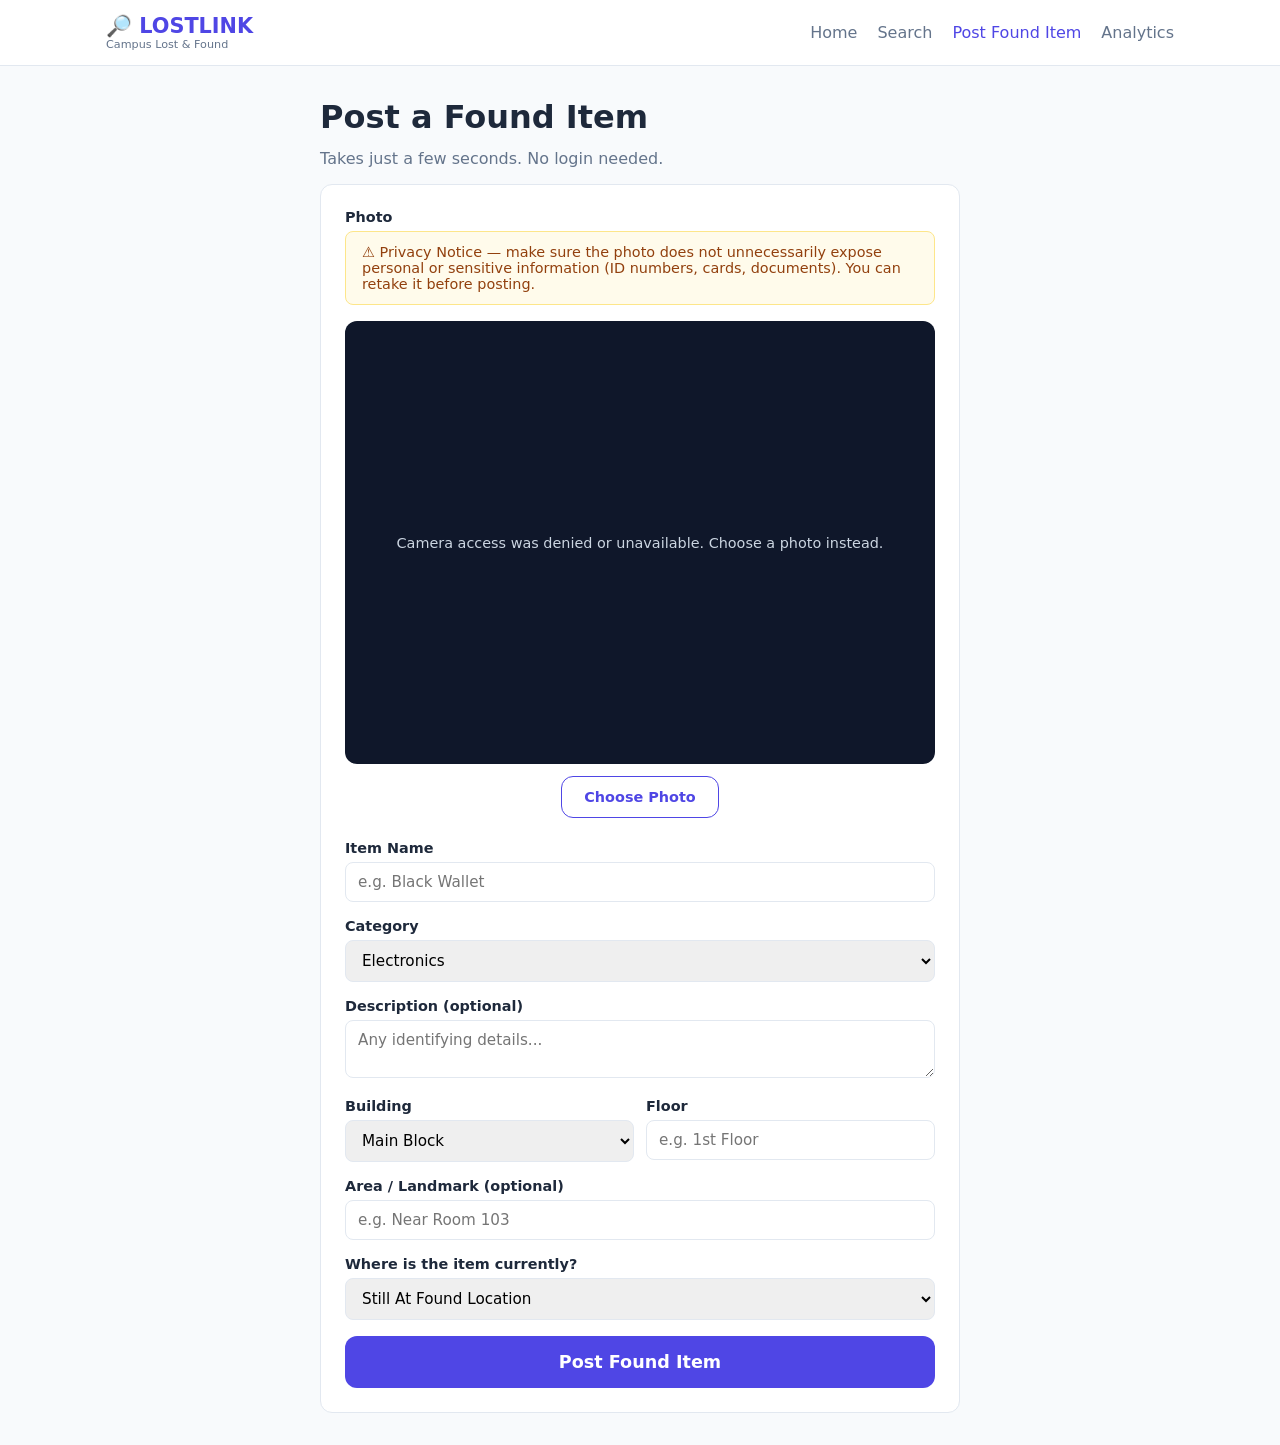
<file: src/main/resources/static/post.html>
<!doctype html>
<html lang="en">
<head>
  <meta charset="UTF-8" />
  <meta name="viewport" content="width=device-width, initial-scale=1.0" />
  <title>Post Found Item — LostLink</title>
  <link rel="stylesheet" href="css/style.css" />
</head>
<body>

  <header class="header">
    <div class="header-inner">
      <a href="index.html" class="logo">🔎 LOSTLINK<small>Campus Lost &amp; Found</small></a>
      <nav class="nav">
        <a href="index.html">Home</a>
        <a href="search.html">Search</a>
        <a href="post.html" class="active">Post Found Item</a>
        <a href="analytics.html">Analytics</a>
      </nav>
    </div>
  </header>

  <div class="container">
    <div style="max-width:640px;margin:32px auto;">
      <h1>Post a Found Item</h1>
      <p style="color:#64748b;margin-top:-8px;">Takes just a few seconds. No login needed.</p>

      <form id="postForm" class="card">

        <div class="form-group">
          <label>Photo</label>
          <div class="warning-banner">
            ⚠️ Privacy Notice — make sure the photo does not unnecessarily expose personal or
            sensitive information (ID numbers, cards, documents). You can retake it before posting.
          </div>

          <div class="camera-box" id="cameraBox">
            <video id="cameraVideo" autoplay playsinline muted></video>
            <img id="cameraPreview" style="display:none;" alt="Captured item" />
            <div class="camera-status" id="cameraStatus"></div>
          </div>
          <canvas id="cameraCanvas" style="display:none;"></canvas>

          <div class="camera-controls">
            <button type="button" class="btn btn-primary" id="captureBtn">📷 Capture Photo</button>
            <button type="button" class="btn btn-outline" id="retakeBtn" style="display:none;">Retake Photo</button>
            <label class="btn btn-outline" id="fallbackLabel" style="display:none;">
              Choose Photo
              <input type="file" id="fallbackInput" accept="image/jpeg,image/png,image/webp" capture="environment" style="display:none;" />
            </label>
          </div>
        </div>

        <div class="form-group">
          <label>Item Name</label>
          <input type="text" id="itemNameInput" placeholder="e.g. Black Wallet" />
        </div>

        <div class="form-row">
          <div class="form-group">
            <label>Category</label>
            <select id="categorySelect"></select>
          </div>
        </div>

        <div class="form-group">
          <label>Description (optional)</label>
          <textarea id="descriptionInput" rows="2" placeholder="Any identifying details..."></textarea>
        </div>

        <div class="form-row">
          <div class="form-group">
            <label>Building</label>
            <select id="buildingSelect"></select>
          </div>
          <div class="form-group">
            <label>Floor</label>
            <input type="text" id="floorInput" placeholder="e.g. 1st Floor" />
          </div>
        </div>

        <div class="form-group">
          <label>Area / Landmark (optional)</label>
          <input type="text" id="areaInput" placeholder="e.g. Near Room 103" />
        </div>

        <div class="form-group">
          <label>Where is the item currently?</label>
          <select id="currentLocationSelect"></select>
        </div>

        <p id="formError" style="color:#dc2626;"></p>

        <button type="submit" class="btn btn-primary btn-block btn-lg" id="submitBtn">Post Found Item</button>
      </form>
    </div>
  </div>

  <script src="js/app.js"></script>
  <script src="js/camera.js"></script>
  <script src="js/post.js"></script>
</body>
</html>
</file>
<file: src/main/resources/static/css/style.css>
:root {
  --primary: #4f46e5;
  --primary-dark: #4338ca;
  --available: #16a34a;
  --claimed: #6b7280;
  --bg: #f8fafc;
  --card-bg: #ffffff;
  --border: #e2e8f0;
  --text: #1e293b;
  --text-muted: #64748b;
  --radius: 12px;
}

* { box-sizing: border-box; }

body {
  margin: 0;
  font-family: 'Segoe UI', system-ui, -apple-system, sans-serif;
  background: var(--bg);
  color: var(--text);
}

a { text-decoration: none; color: inherit; }

.container { max-width: 1100px; margin: 0 auto; padding: 0 16px; }

/* Header */
.header {
  background: var(--card-bg);
  border-bottom: 1px solid var(--border);
  position: sticky;
  top: 0;
  z-index: 10;
}
.header-inner {
  display: flex;
  align-items: center;
  justify-content: space-between;
  padding: 14px 16px;
  max-width: 1100px;
  margin: 0 auto;
  flex-wrap: wrap;
  gap: 10px;
}
.logo { font-size: 1.3rem; font-weight: 800; color: var(--primary); }
.logo small { display: block; font-size: 0.7rem; font-weight: 500; color: var(--text-muted); }
.nav { display: flex; gap: 20px; flex-wrap: wrap; }
.nav a { font-weight: 500; color: var(--text-muted); padding: 4px 0; }
.nav a.active, .nav a:hover { color: var(--primary); }

/* Hero */
.hero { text-align: center; padding: 40px 16px 24px; }
.hero h1 { font-size: 1.8rem; margin-bottom: 6px; }
.hero p { color: var(--text-muted); margin-bottom: 20px; }
.hero-actions { display: flex; gap: 16px; justify-content: center; flex-wrap: wrap; }

.btn {
  display: inline-flex;
  align-items: center;
  gap: 8px;
  padding: 12px 22px;
  border-radius: var(--radius);
  font-weight: 600;
  font-size: 1rem;
  border: none;
  cursor: pointer;
  transition: transform .1s ease, background .15s ease;
  font-family: inherit;
}
.btn:active { transform: scale(0.97); }
.btn:disabled { opacity: 0.6; cursor: not-allowed; }
.btn-primary { background: var(--primary); color: white; }
.btn-primary:hover { background: var(--primary-dark); }
.btn-outline { background: white; color: var(--primary); border: 1.5px solid var(--primary); }
.btn-outline:hover { background: #eef2ff; }
.btn-danger { background: #fff; color: #dc2626; border: 1.5px solid #dc2626; }
.btn-block { width: 100%; justify-content: center; }
.btn-lg { padding: 16px 28px; font-size: 1.1rem; }

/* Feed grid */
.feed-grid {
  display: grid;
  grid-template-columns: repeat(auto-fill, minmax(260px, 1fr));
  gap: 20px;
  padding: 24px 0 48px;
}

.item-card {
  background: var(--card-bg);
  border: 1px solid var(--border);
  border-radius: var(--radius);
  overflow: hidden;
  display: flex;
  flex-direction: column;
  transition: box-shadow .15s ease;
}
.item-card:hover { box-shadow: 0 6px 18px rgba(0,0,0,0.08); }
.item-card img { width: 100%; height: 170px; object-fit: cover; background: #f1f5f9; }
.item-card-body { padding: 14px; display: flex; flex-direction: column; gap: 6px; flex: 1; }
.item-card-title { font-weight: 700; font-size: 1.05rem; }
.item-card-meta { color: var(--text-muted); font-size: 0.85rem; }
.item-card-desc { font-size: 0.85rem; color: var(--text-muted); flex: 1; }
.item-card-actions { display: flex; gap: 8px; margin-top: 6px; }
.item-card-actions .btn { padding: 8px 14px; font-size: 0.85rem; flex: 1; }

.status-badge {
  display: inline-block;
  padding: 3px 10px;
  border-radius: 20px;
  font-size: 0.72rem;
  font-weight: 700;
  letter-spacing: 0.03em;
  text-transform: uppercase;
  width: fit-content;
}
.status-available { background: #dcfce7; color: var(--available); }
.status-claimed { background: #f1f5f9; color: var(--claimed); }

/* Filter bar */
.filter-bar { display: flex; flex-wrap: wrap; gap: 10px; padding: 16px 0; align-items: center; }
.filter-bar select, .filter-bar input[type="date"], .filter-bar input[type="text"], .search-input {
  padding: 10px 12px;
  border-radius: 8px;
  border: 1px solid var(--border);
  font-size: 0.9rem;
  background: white;
  font-family: inherit;
}
.search-input { flex: 1; min-width: 200px; }

/* Forms */
.form-group { margin-bottom: 16px; }
.form-group label { display: block; font-weight: 600; margin-bottom: 6px; font-size: 0.9rem; }
.form-group select, .form-group input, .form-group textarea {
  width: 100%;
  padding: 10px 12px;
  border-radius: 8px;
  border: 1px solid var(--border);
  font-size: 0.95rem;
  font-family: inherit;
}
.form-row { display: flex; gap: 12px; flex-wrap: wrap; }
.form-row .form-group { flex: 1; min-width: 140px; }

.card { background: var(--card-bg); border: 1px solid var(--border); border-radius: var(--radius); padding: 24px; }

.warning-banner {
  background: #fffbeb;
  border: 1px solid #fde68a;
  color: #92400e;
  padding: 12px 16px;
  border-radius: 8px;
  font-size: 0.9rem;
  margin-bottom: 16px;
}

.camera-box {
  position: relative;
  width: 100%;
  border-radius: var(--radius);
  overflow: hidden;
  background: #0f172a;
  aspect-ratio: 4 / 3;
  display: flex;
  align-items: center;
  justify-content: center;
}
.camera-box video, .camera-box img { width: 100%; height: 100%; object-fit: cover; display: block; }
.camera-status { color: #cbd5e1; font-size: 0.9rem; text-align: center; padding: 0 20px; }
.camera-controls { display: flex; gap: 12px; justify-content: center; margin-top: 12px; flex-wrap: wrap; }

/* Item details */
.detail-grid { display: grid; grid-template-columns: 1fr 1fr; gap: 32px; padding: 32px 0; }
.detail-grid img { width: 100%; border-radius: var(--radius); object-fit: cover; max-height: 420px; background: #f1f5f9; }
.detail-info h2 { margin-top: 8px; }
.detail-row { display: flex; justify-content: space-between; padding: 8px 0; border-bottom: 1px solid var(--border); font-size: 0.92rem; gap: 12px; }
.detail-row span:first-child { color: var(--text-muted); white-space: nowrap; }

@media (max-width: 720px) {
  .detail-grid { grid-template-columns: 1fr; }
}

/* Modal */
.modal-overlay {
  position: fixed; inset: 0; background: rgba(15,23,42,0.5);
  display: flex; align-items: center; justify-content: center; z-index: 50; padding: 16px;
}
.modal { background: white; border-radius: var(--radius); padding: 24px; max-width: 420px; width: 100%; }
.modal-actions { display: flex; gap: 10px; justify-content: flex-end; margin-top: 20px; }

/* Analytics */
.stats-grid { display: grid; grid-template-columns: repeat(auto-fit, minmax(140px, 1fr)); gap: 16px; margin: 24px 0; }
.stat-card { background: var(--card-bg); border: 1px solid var(--border); border-radius: var(--radius); padding: 18px; text-align: center; }
.stat-card .value { font-size: 1.8rem; font-weight: 800; color: var(--primary); }
.stat-card .label { color: var(--text-muted); font-size: 0.85rem; margin-top: 4px; }

.charts-grid { display: grid; grid-template-columns: 1fr 1fr; gap: 24px; margin-bottom: 32px; }
@media (max-width: 720px) { .charts-grid { grid-template-columns: 1fr; } }

.bar-row { display: flex; align-items: center; gap: 10px; margin-bottom: 10px; }
.bar-label { width: 110px; font-size: 0.8rem; color: var(--text-muted); flex-shrink: 0; }
.bar-track { flex: 1; background: #f1f5f9; border-radius: 6px; height: 18px; overflow: hidden; }
.bar-fill { background: var(--primary); height: 100%; border-radius: 6px; transition: width .3s ease; }
.bar-value { width: 28px; text-align: right; font-size: 0.85rem; font-weight: 600; }

.empty-state { text-align: center; padding: 60px 20px; color: var(--text-muted); grid-column: 1 / -1; }
</file>
